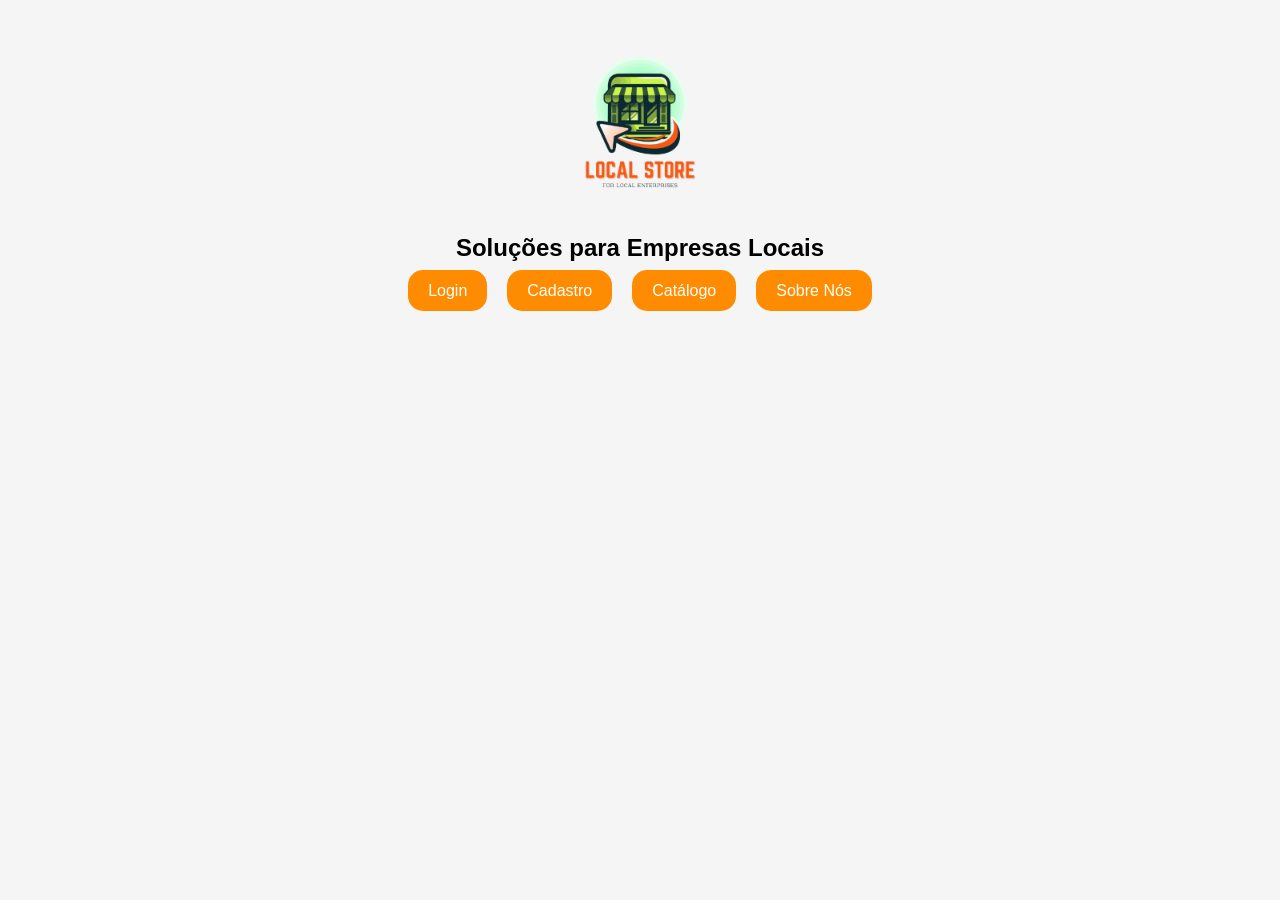
<file: index.html>
<!DOCTYPE html>
<html lang="pt-BR">
<head>
    <meta charset="UTF-8">
    <meta name="viewport" content="width=device-width, initial-scale=1.0">

    <link rel="stylesheet" href="assets/css/global.css">
   
    <title>LocalStore</title>
</head>
<body>
    <h1><img src="./assets/imagens/logo-localstore.png" alt="Local Store Logo" width="200" height="200" id="logo"></h1>


<h2>Soluções para Empresas Locais</h2>

<nav>
    <ul>
        <li><a href="pages/login.html">Login</a></li>
        <li><a href="pages/cadastro.html">Cadastro</a></li>
        <li><a href="pages/catalogo.html">Catálogo</a></li>
        <li><a href="pages/sobre.html">Sobre Nós</a></li>
    </ul>
</nav>
    
</body>
</html>
</file>
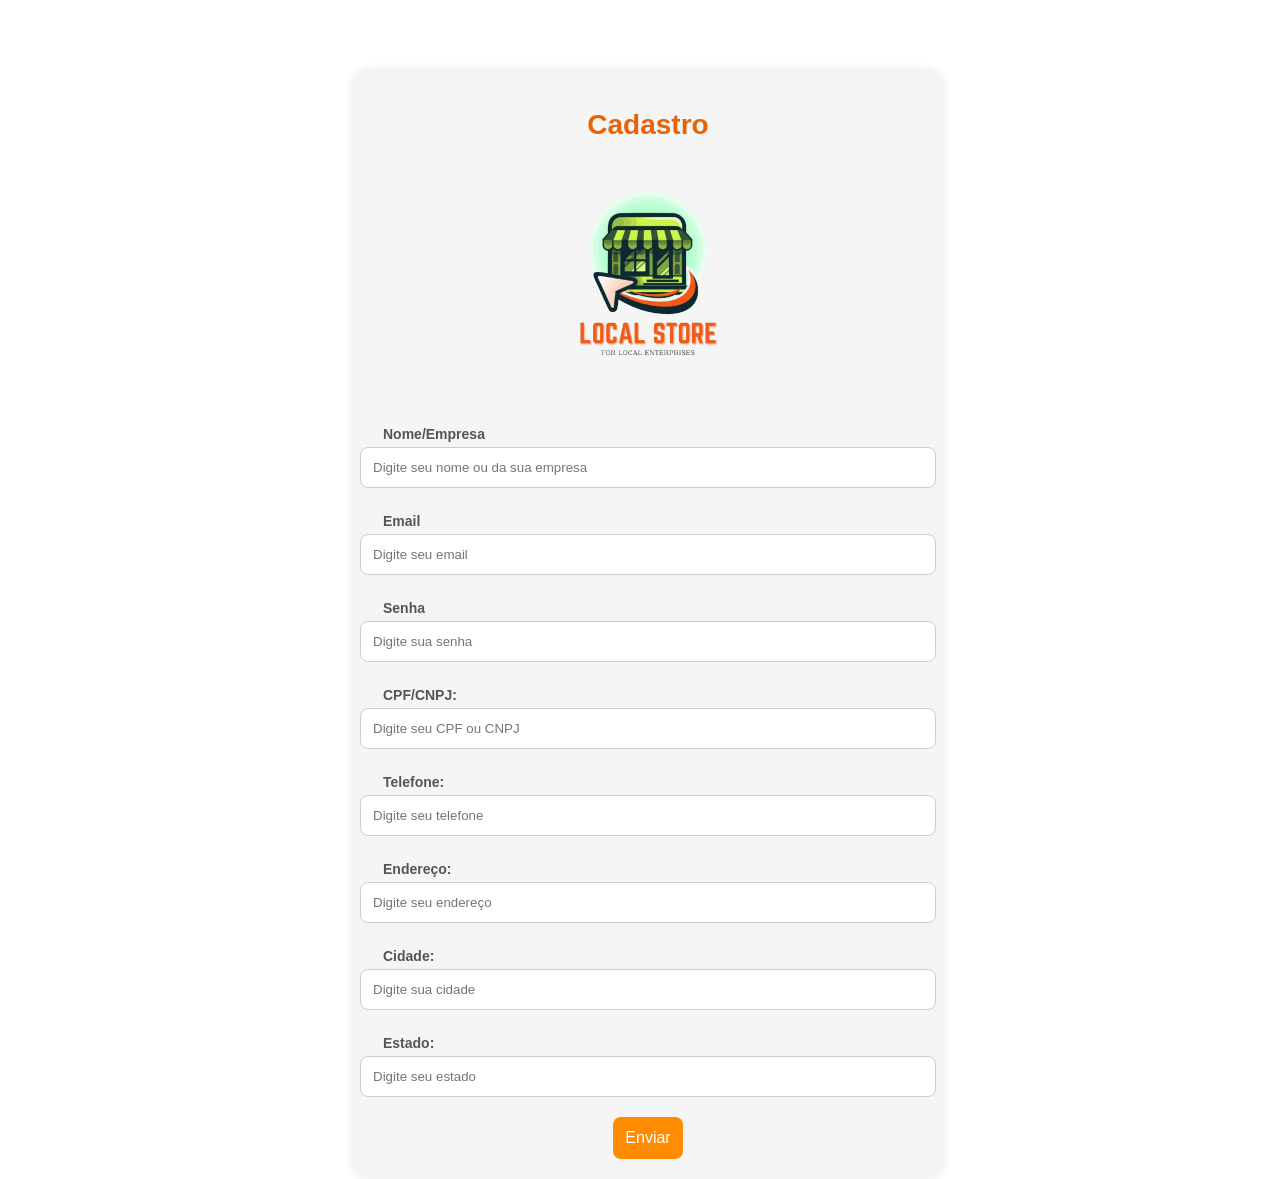
<file: pages/cadastro.html>
<!DOCTYPE html>
<html lang="pt-BR">
<head>
  <meta charset="UTF-8">
  <meta name="viewport" content="width=device-width, initial-scale=1.0">
  <title>LocalStore</title>

  <link rel="stylesheet" href="../assets/css/global.css">
  <link rel="stylesheet" href="../assets/css/cadastro.css">
</head>
<body>
  <form action="./sucesso.html" class="form">
    <h1 id=tituloform> Cadastro</h1>
    <img src="../assets/imagens/logo-localstore.png" alt="Local Store Logo" width="200" height="200" id="logoform">

    <label class="textlabel">Nome/Empresa</label>
    <input class="campotexto" type="text" name="nome" placeholder="Digite seu nome ou da sua empresa">
    <label class="textlabel">Email</label>
    <input class="campotexto" type="email" name="email" placeholder="Digite seu email">

    <label class="textlabel">Senha</label>
    <input class="campotexto" type="password" name="senha" placeholder="Digite sua senha">


    <label class="textlabel">CPF/CNPJ:</label>
    <input class="campotexto" type="text" name="cpf_cnpj" placeholder="Digite seu CPF ou CNPJ">

    <label class="textlabel">Telefone:</label>
    <input class="campotexto" type="tel" name="telefone" placeholder="Digite seu telefone">

    <label class="textlabel">Endereço:</label>
    <input class="campotexto" type="text" name="endereco" placeholder="Digite seu endereço">

    <label class="textlabel">Cidade:</label>
    <input class="campotexto" type="text" name="cidade" placeholder="Digite sua cidade">

    <label class="textlabel">Estado:</label>
    <input class="campotexto" type="text" name="estado" placeholder="Digite seu estado">

    <button id="bnEnviar" type="submit">Enviar</button>
  </form>

</body>
</html>
</file>
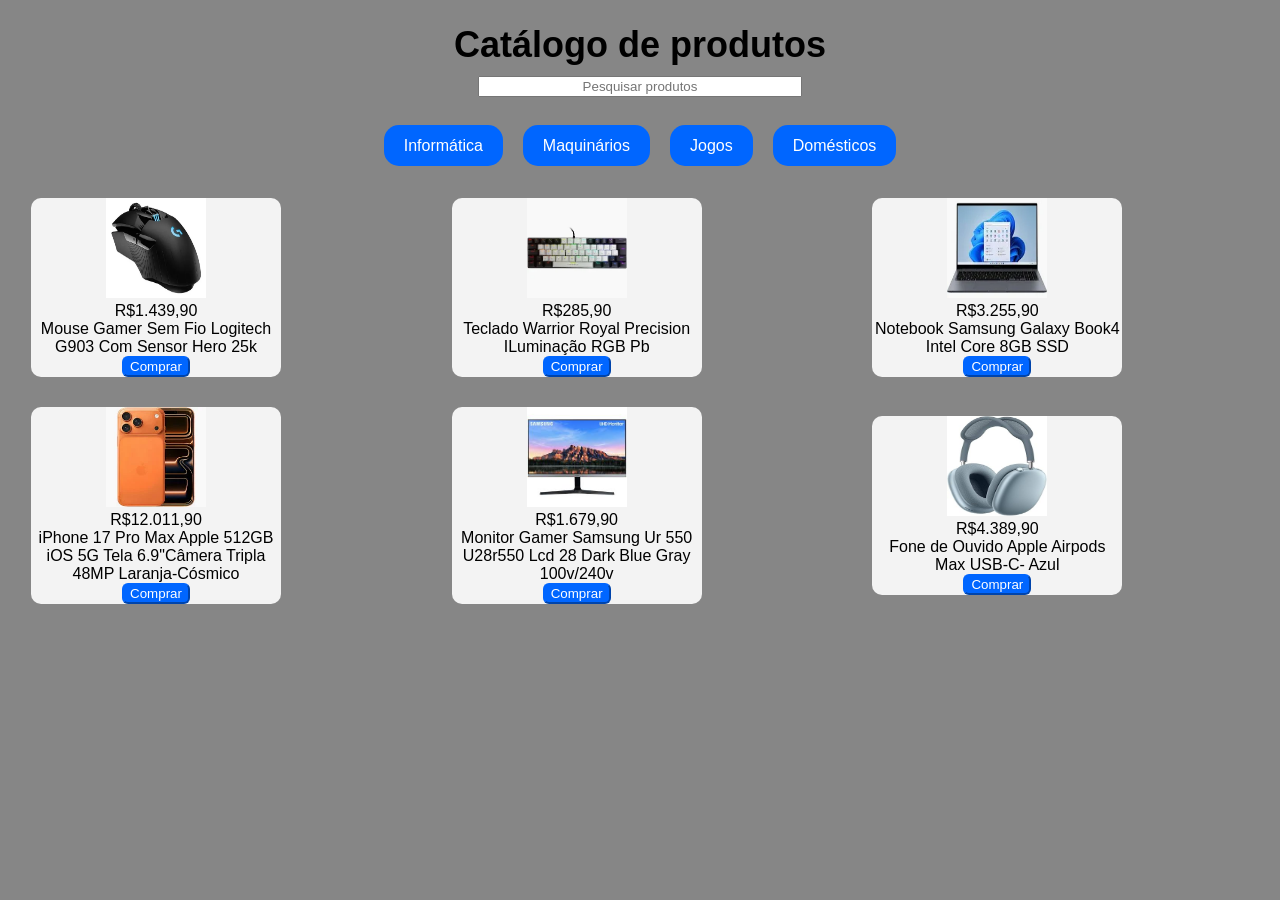
<file: pages/catalogo.html>
<!DOCTYPE html>
<html lang="pt-BR">

<head>
  <meta charset="UTF-8">
  <meta name="viewport" content="width=device-width, initial-scale=1.0">
  <title>LocalStore</title>

  <link rel="stylesheet" href="../assets/css/global.css">
  <link rel="stylesheet" href="../assets/css/catalogo.css">
</head>

<body>
  <header>
    <h1>Catálogo de produtos</h1>
    <input type="text" id="search" placeholder="Pesquisar produtos"</header>

    <nav>
    <ul>
        <li><a >Informática</a></li>
        <li><a >Maquinários</a></li>
        <li><a >Jogos</a></li>
        <li><a >Domésticos</a></li>
    </ul>
</nav>

    <table style="width:100%">

      <tr>
        <td>
          <div class="produto">
            <img src="../assets/imagens/logitech g903.webp" width="100px" height="100px">
            </br>
            <label>R$1.439,90</label>
            </br>
            <label>Mouse Gamer Sem Fio Logitech G903 Com Sensor Hero 25k</label>
            </br>
           <button id="bncomprar" type="submit">Comprar</button>
          </div>
        </td>
        <td>
          <div class="produto">
            <img src="../assets/imagens/teclado warrior.webp" width="100px" height="100px">
            </br>
            <label>R$285,90</label>
            </br>
            <label>Teclado Warrior Royal Precision ILuminação RGB Pb</label>
            </br>
            <button id="bncomprar" type="submit">Comprar</button>
          </div>
        </td>
        <td>
          <div class="produto">
            <img src="../assets/imagens/Notebook Samsung.webp" width="100px" height="100px">
            </br>
            <label>R$3.255,90</label>
            </br>
            <label>Notebook Samsung Galaxy Book4 Intel Core 8GB SSD</label>
            </br>
            <button id="bncomprar" type="submit">Comprar</button>
          </div>
        </td>
        
      </tr>
      <tr>
        <td></td>
        <td></td>
        <td></td>
      </tr>
    </table>
    <table style="width:100%">

      <tr>
        <td>
          <div class="produto">
            <img src="../assets/imagens/iPhone 17 Pro Max.webp" width="100px" height="100px">
            </br>
            <label>R$12.011,90</label>
            </br>
            <label>iPhone 17 Pro Max Apple 512GB iOS 5G Tela 6.9"Câmera Tripla 48MP Laranja-Cósmico</label>
            </br>
           <button id="bncomprar" type="submit">Comprar</button>
          </div>
        </td>
        <td>
          <div class="produto">
            <img src="../assets/imagens/Monitor Samsung.jfif" width="100px" height="100px">
            </br>
            <label>R$1.679,90</label>
            </br>
            <label>Monitor Gamer Samsung Ur 550 U28r550 Lcd 28 Dark Blue Gray 100v/240v</label>
            </br>
            <button id="bncomprar" type="submit">Comprar</button>
          </div>
        </td>
        <td>
          <div class="produto">
            <img src="../assets/imagens/Airpods Max.jpg" width="100px" height="100px">
            </br>
            <label>R$4.389,90</label>
            </br>
            <label>Fone de Ouvido Apple Airpods Max USB-C- Azul</label>
            </br>
            <button id="bncomprar" type="submit">Comprar</button>
          </div>
        </td>
        
      </tr>
      <tr>
        <td></td>
        <td></td>
        <td></td>
      </tr>
    </table>

</body>

</html>
</file>
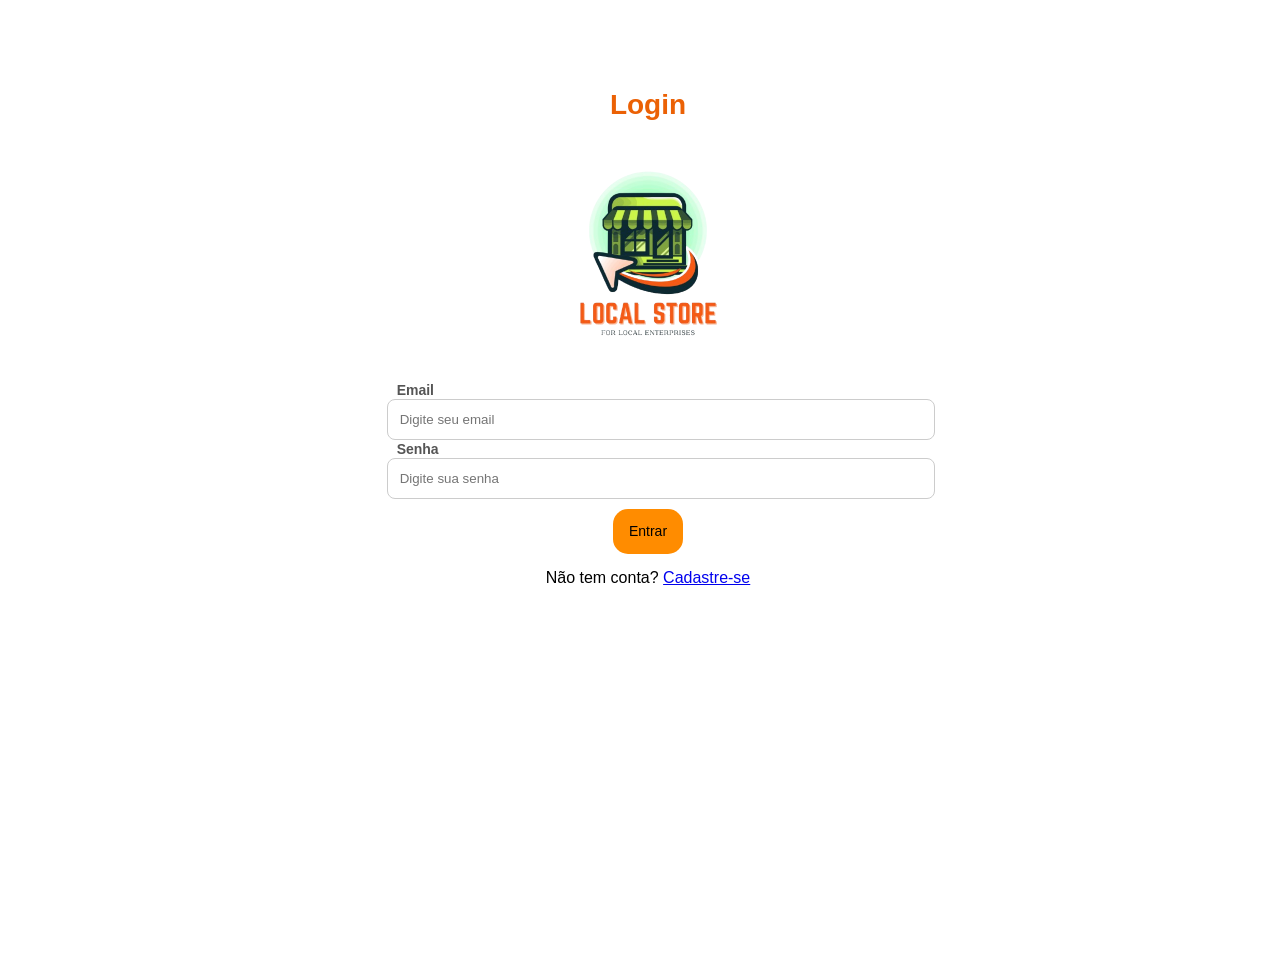
<file: pages/login.html>
<!DOCTYPE html>
<html lang="pt-BR">
<head>
  <meta charset="UTF-8">
  <meta name="viewport" content="width=device-width, initial-scale=1.0">
  <title>Login</title>

  <link rel="stylesheet" href="../assets/css/global.css">
  <link rel="stylesheet" href="../assets/css/login.css">
</head>
<body>
  <form> 
    <h1 id="tituloform">Login</h1>
    <img src="../assets/imagens/logo-localstore.png" alt="Logo" id="logoform" width="200" height="200">
    
    <label class="textlabel">Email</label>
    <input class="campotexto" type="email" name="email" placeholder="Digite seu email">
   
    <label class="textlabel">Senha</label>
    <input class="campotexto" type="password" name="senha" placeholder="Digite sua senha">

    <button id="bnEnviar" type="submit">
      <p style="text-align:center; margin-top:15px;">
      <a id="entrar-link" href="catalogo.html">Entrar</a>
      </p>
    </button>
  

     <p style="text-align:center; margin-top:15px;">
    Não tem conta? <a href="cadastro.html">Cadastre-se</a>
  </p>

  </form>
  

</body>
</html>
</file>
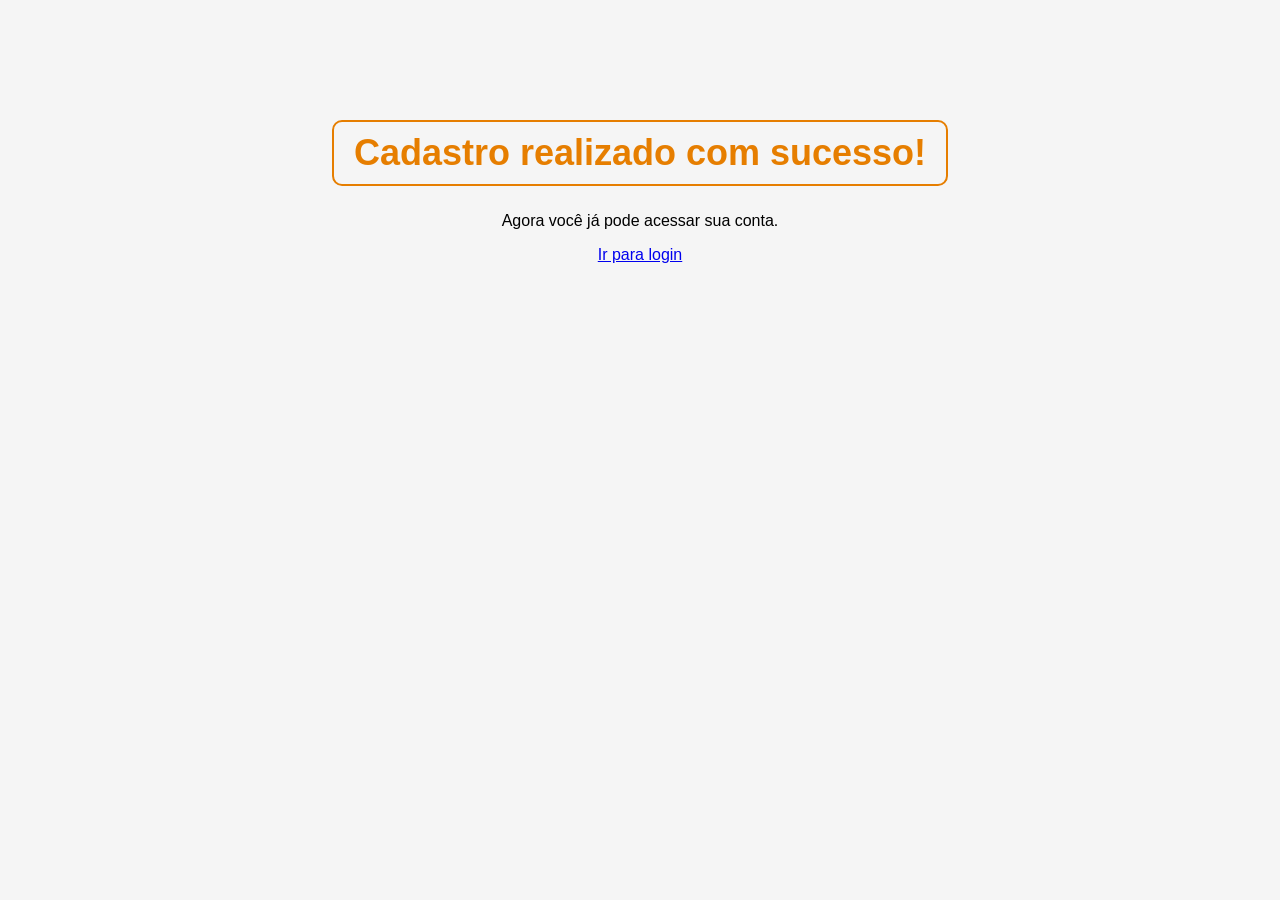
<file: pages/sucesso.html>
<!DOCTYPE html>
<html lang="pt-BR">
<head>
 <meta charset="UTF-8">
 <meta name="viewport" content="width=device-width, initial-scale=1.0">
 <title>Cadastro realizado</title>

 <link rel="stylesheet" href="../assets/css/global.css">
</head>
<body>

 <div class="sucesso">
  <h1>Cadastro realizado com sucesso!</h1>
  <p>Agora você já pode acessar sua conta.</p>

  <a href="login.html">Ir para login</a>
 </div>

</body>
</html>
</file>
<file: assets/css/global.css>
h1{
    font-size: 36px;
    margin-bottom: 10px;
}

h2 {
    margin-top: 0px;
    margin-bottom: 20px;
}

nav ul {
    list-style: none;
    padding: 0;
    display: flex;
    justify-content: center;
    gap: 20px;
}

nav a {
 margin-top: 20px;
 padding: 12px 20px;
 background:#ff8c00 ;
 color: white;
 border: none;
 border-radius: 15px;
 cursor: pointer;
 font-size: 16px;
 text-decoration: none;
 transition: 0.3s;
}

nav a:hover {
 background-color:#e67e00;
}

body {
    background-color: #f5f5f5;
   font-family: 'Segoe UI', Tahoma, Geneva, Verdana, sans-serif;
    text-align: center;
    margin-top: 10px;
}

 #logo{
        display:block;
        margin:0 auto 0px;
        width:200px;
        border-radius:50px;
    }

.sucesso{
    text-align: center;
    margin-top: 100px;
    font-family: 'Segoe UI', Tahoma, Geneva, Verdana, sans-serif;
}

.sucesso h1{
    color: #e67e00;
    font-size: 36px;
    margin-top: 20px;
    padding: 10px 20px;
    border: 2px solid #e67e00;
    border-radius: 10px;
    display: inline-block;
}

.sucesso a:hover{
    background:#ea9d3f;
    border-radius: 5px;
}
</file>
<file: assets/css/cadastro.css>
.textlabel{
   margin: 25px 10px 5px 10px;
   font-weight:bold;
   color:#555;
   width:100%;
   text-align:left;
   font-size:14px;
}
.campotexto{
    padding:12px;
    border:1px solid #CCC;
    border-radius:8px;
    outline:none;
    transition:0.3s;
    width:100%;
    align-self:center;
}

.campotexto:focus{
    border-color:blue;
    box-shadow: 0 0 5px rgba(108, 202, 186, 0.5);
}

.form{
    background-color:#F5F5F5;
    padding:20px;
    max-width:550px;
    width:90%;
    border-radius:17px;
    box-shadow:0 0 10px rgba(0,0,0,0.1);
    display:flex;
    flex-direction:column;
    }

    #tituloform{
        text-align:center;
        margin-bottom:10px;
        font-weight:bold;
        color:#eb6105;
        font-size:28px;
        font-family: 'Segoe UI', Tahoma, Geneva, Verdana, sans-serif;
    }   

    #bnEnviar{
        margin:20px auto 0;
        padding:12px;
        background:#ff8c00;
        color:white;
        border:none;
        border-radius:8px;
        cursor:pointer;
        font-size:16px;
        transition:0.3s;
        width: 70px;
    }

    #bnEnviar:hover{
        background-color:#e67e00;

    }

    #logoform{
        display:block;
        margin:0 auto 0;
        width: 250px;
        height: auto;
        border-radius:50px;
        align-self:center;
    }

    body{
    background-color:#FFFFFF;
    font-family:Arial, Helvetica, sans-serif;
    display:flex;
    justify-content:center;
    align-items:flex-start;
    height:100vh;
    padding-top:60px;
    width:100%;
    text-align:left;
}
</file>
<file: assets/css/catalogo.css>
#bncomprar{
    background-color: #0066ff;
    border-radius: 6px;
    border-color:#0066ff;
    color: white;
}
.produto{
    background-color: rgb(243, 243, 243);
    border-radius: 10px;
    width: 250px;
}
body{
    background-color: rgb(134, 134, 134);
}
 table{
    margin: 20px;
    width: 20px;
    justify-items: center;
    align-items: center;
 }
  td{
    text-align: center;
     justify-items: center;
    align-items: center;

  }

  #search{
    text-align: center;
     justify-items: center;
    align-items: center;
    width: 25%;
  }
  h1{
    font-size: 36px;
    margin-bottom: 10px;
}

h2 {
    margin-top: 0px;
    margin-bottom: 20px;
}

nav ul {
    list-style: none;
    padding: 20px;
    margin: 20px;
    display: flex;
    justify-content: center;
    gap: 20px;
}

nav a {
 margin-top: 20px;
 padding: 12px 20px;
 background:#0066ff ;
 color: rgb(255, 255, 255);
 border: none;
 border-radius: 15px;
 cursor: pointer;
 font-size: 16px;
 text-decoration: none;
 transition: 0.3s;
}

nav a:hover {
 background-color:#0066ff;
}
</file>
<file: assets/css/login.css>
.textlabel{
   margin: 25px 10px 5px 10px;
   font-weight:bold;
   color:#555;
   width:100%;
   text-align:left;
   font-size:14px;
}
.campotexto{
    padding:12px;
    border:1px solid #CCC;
    border-radius:8px;
    outline:none;
    transition:0.3s;
    width:100%;
    align-self:center;
}

.campotexto:focus{
    border-color:blue;
    box-shadow: 0 0 5px rgba(108, 202, 186, 0.5);
}

.form{
    background-color:#F5F5F5;
    padding:20px;
    max-width:550px;
    width:90%;
    border-radius:17px;
    box-shadow:0 0 10px rgba(0,0,0,0.1);
    display:flex;
    flex-direction:column;
    }

    #tituloform{
        text-align:center;
        margin-bottom:10px;
        font-weight:bold;
        color:#eb6105;
        font-size:28px;
        font-family: 'Segoe UI', Tahoma, Geneva, Verdana, sans-serif;
    }   

    #bnEnviar{
        margin:10px auto 0;
        padding:2px;
        background:#ff8c00;
        color:white;
        border:none;
        border-radius:15px;
        cursor:pointer;
        font-size:16px;
        transition:0.3s;
        width: 70px;
        align-items:center;
        justify-content:center;
        display:flex;
        height: 45px;
    }
#entrar-link{
    margin:15px auto 0;
    color:#000000;
    font-size:14px;
    text-decoration:none;
}




    #bnEnviar:hover{
        background-color:#e67e00;

    }

    #logoform{
        display:block;
        margin:0 auto 0;
        width: 250px;
        height: auto;
        border-radius:50px;
        align-self:center;
    }

    body{
    background-color:#FFFFFF;
    font-family:Arial, Helvetica, sans-serif;
    display:flex;
    justify-content:center;
    align-items:flex-start;
    height:100vh;
    padding-top:60px;
    width:100%;
    text-align:left;
}
</file>
